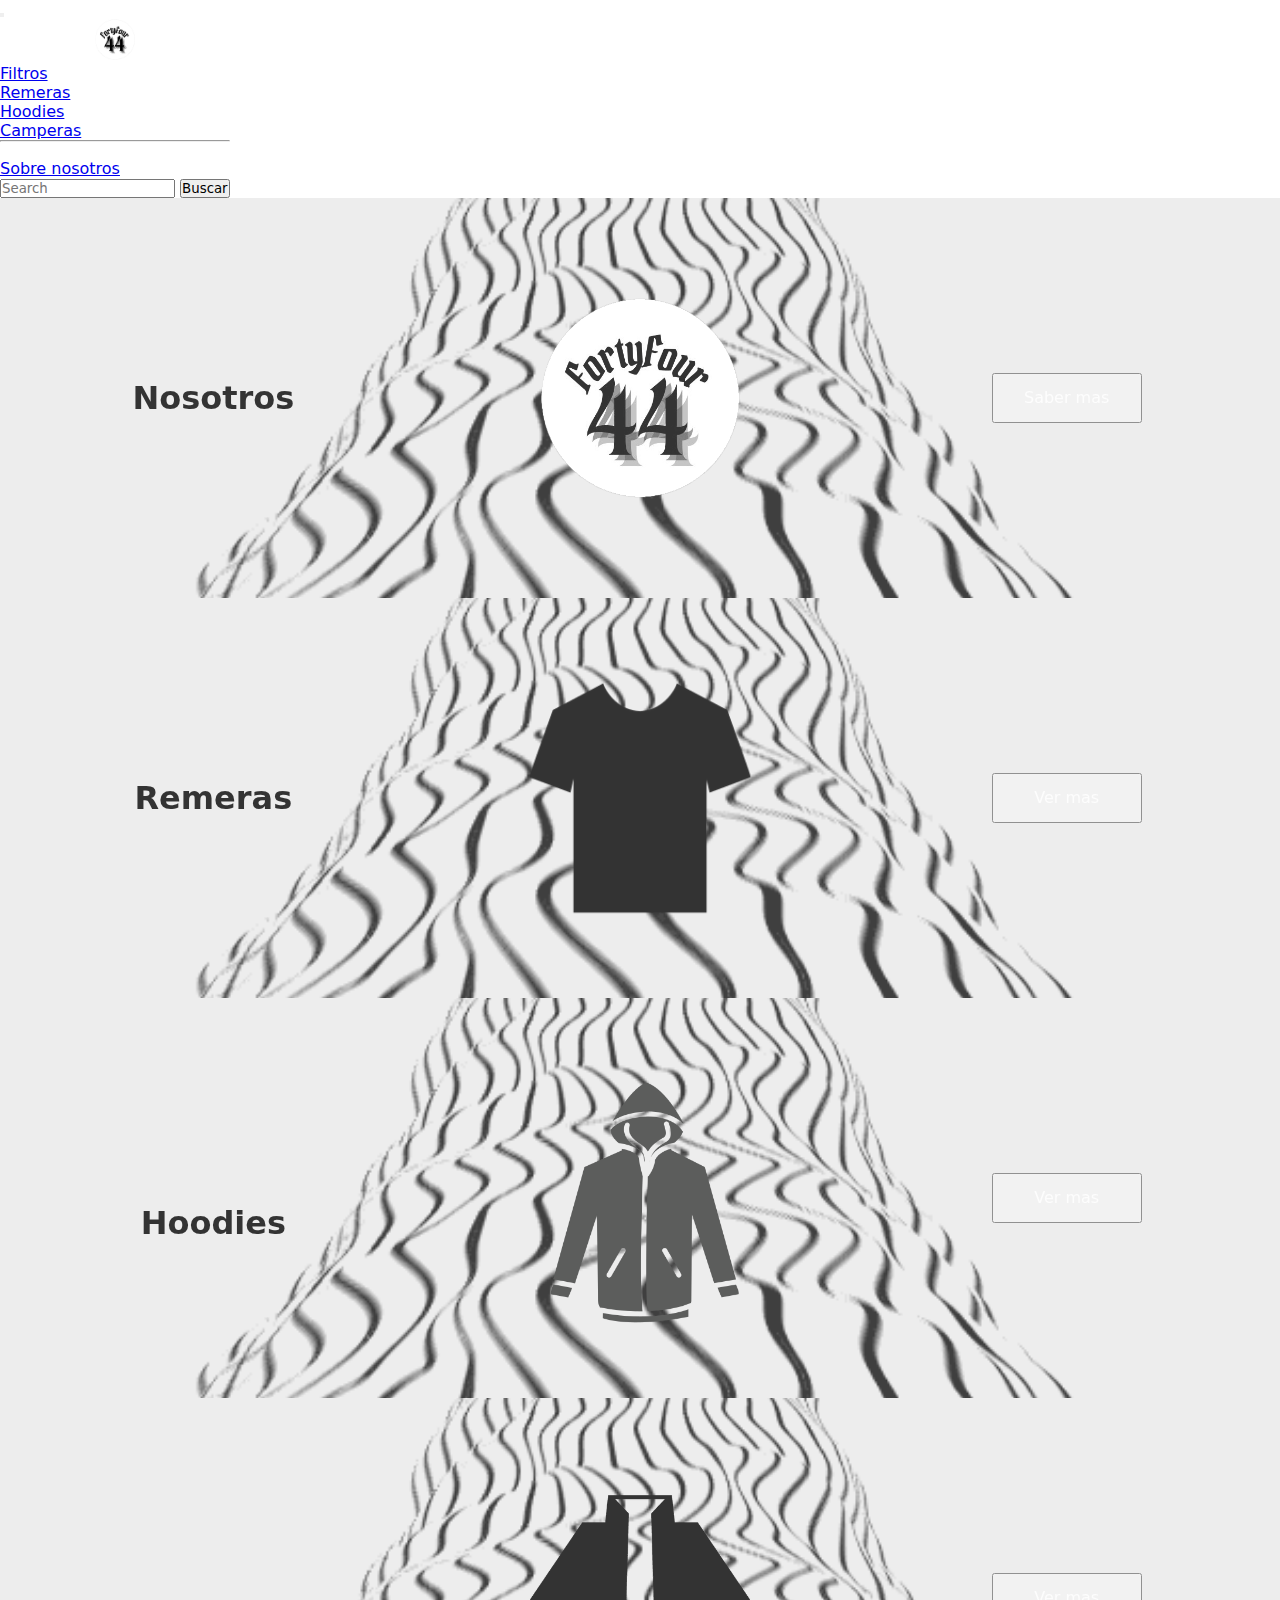
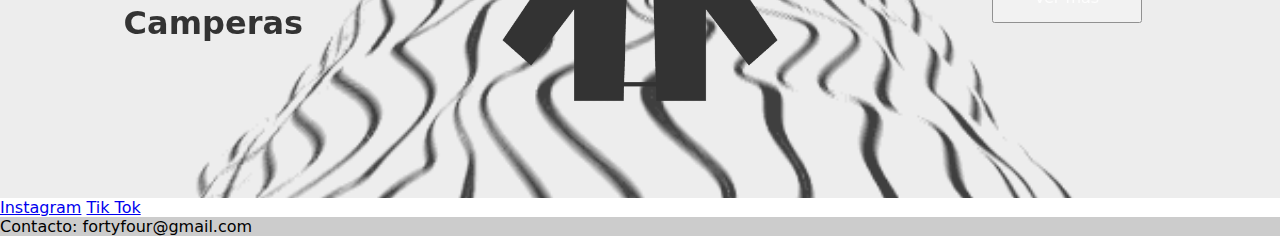
<file: index.html>
<!DOCTYPE html>
<html lang="en">
<head>
    <meta charset="UTF-8">
    <meta http-equiv="X-UA-Compatible" content="IE=edge">
    <meta name="viewport" content="width=device-width, initial-scale=1.0">
    <link rel="stylesheet" href="CSS/styles.css">
    <meta name="description" content="|Compra indumentaria| Prendas únicas con los mejores diseños y precios que vas a encontrar.">
    <meta name="keywords" content="Indumentaria, Hoodies, Remeras, Camperas, Ofertas, Oversize" >
    <link href="https://cdn.jsdelivr.net/npm/bootstrap@5.2.0-beta1/dist/css/bootstrap.min.css" rel="stylesheet" integrity="sha384-0evHe/X+R7YkIZDRvuzKMRqM+OrBnVFBL6DOitfPri4tjfHxaWutUpFmBp4vmVor" crossorigin="anonymous">
    <link rel="icon" href="Media/LogoSN.png">    
    <title>Home | Forty Four</title>
</head>
<body>
  <script src="https://cdn.jsdelivr.net/npm/@popperjs/core@2.11.5/dist/umd/popper.min.js" integrity="sha384-Xe+8cL9oJa6tN/veChSP7q+mnSPaj5Bcu9mPX5F5xIGE0DVittaqT5lorf0EI7Vk" crossorigin="anonymous"></script>
<script src="https://cdn.jsdelivr.net/npm/bootstrap@5.2.0/dist/js/bootstrap.min.js" integrity="sha384-ODmDIVzN+pFdexxHEHFBQH3/9/vQ9uori45z4JjnFsRydbmQbmL5t1tQ0culUzyK" crossorigin="anonymous"></script>
    <section>
        <header>
            <nav class="navbar navbar-expand-lg bg-light navbar navbar-dark bg-dark col-md-12 col-lg-12 col-es-12 col-elg-12">
                <div class="container-fluid">
                  
                  <button class="navbar-toggler" type="button" data-bs-toggle="collapse" data-bs-target="#navbarSupportedContent" aria-controls="navbarSupportedContent" aria-expanded="false" aria-label="Toggle navigation">
                    <span class="navbar-toggler-icon"></span>
                  </button>
                  <div class="collapse navbar-collapse" id="navbarSupportedContent">
                    <ul class="navbar-nav me-auto mb-2 mb-lg-0">
                      <div>
                        <a class="navbar-brand" href="index.html"><img src="Media/LogoSN.png"></a>
                      </div>
                      
                      <li class="nav-item dropdown">
                        <a class="nav-link dropdown-toggle" href="#" role="button" data-bs-toggle="dropdown" aria-expanded="true">
                          Filtros
                        </a>
                        <ul class="dropdown-menu">
                          <li><a class="dropdown-item" href="pages/Remeras.html">Remeras</a></li>
                          <li><a class="dropdown-item" href="pages/Hoodies.html">Hoodies</a></li>
                          <li><a class="dropdown-item" href="pages/Camperas.html">Camperas</a></li>
                          <li><hr class="dropdown-divider"></li>
                          <li><a class="dropdown-item" href="pages/Sobrenosotros.html">Sobre nosotros</a></li>
                        </ul>
                      </li>
                    
                    </ul>
                    <form class="d-flex" role="search">
                      <input class="form-control me-2" type="search" placeholder="Search" aria-label="Search">
                      <button class="btn btn-outline-success" type="submit">Buscar</button>
                    </form>
                  </div>
                </div>
              </nav>
        </header>

        
        
        <div class="SN">
            <h1>Nosotros</h1>
            
            
            <img src="Media/LogoSN.png" alt="Logo de Forty Four">
            <button type="button"  class="btn btn-info"><a href="pages/Sobrenosotros.html">Saber mas</a></button>

        </div>

        
        
        <div class="Remeras">
            <h2>Remeras</h2>
            <img src="Media/remeraico.png" alt="Remeras">
            <button type="button" class="btn btn-info"><a href="pages/Remeras.html">Ver mas</a></button>

              
        </div>



        <div class="Hoodies">
            <h3>Hoodies</h3>
            <img src="Media/hoodieicono.png" alt="Hoodies">
            <button type="button" class="btn btn-info"><a href="pages/Hoodies.html">Ver mas</a></button>

        </div>


        
        
        <div class="Camperas">
            <h4>Camperas</h4>
            <img src="Media/Camperaico.png" alt="Camperas">
            <button type="button" class="btn btn-info"><a href="pages/Camperas.html">Ver mas</a></button>

        </div>


        <footer class="bg-dark text-center text-white">
            <!-- Grid container -->
            <div class="container p-4 pb-0">
              <!-- Section: Social media -->
              <section class="mb-4">
                <!-- Facebook -->
                <a class="btn btn-outline-light btn-floating m-1" href="https://www.instagram.com/fortyfour.clot" role="button"
                  >Instagram<i class="fab fa-instagram"></i
                ></a>
          
                <!-- Twitter -->
                <a class="btn btn-outline-light btn-floating m-1" href="https://www.tiktok.com/@fortyfour.clothes" role="button"
                  >Tik Tok<i class="fab fa-twitter"></i
                ></a>
          
               
              <!-- Section: Social media -->
            </div>
            <!-- Grid container -->
          
            <!-- Copyright -->
            <div class="text-center p-4" style="background-color: rgba(0, 0, 0, 0.2);">
              Contacto:
              <a class="text-white">fortyfour@gmail.com</a>
            </div>
            <!-- Copyright -->
          </footer>





    </section>
</body>
</html>
</file>
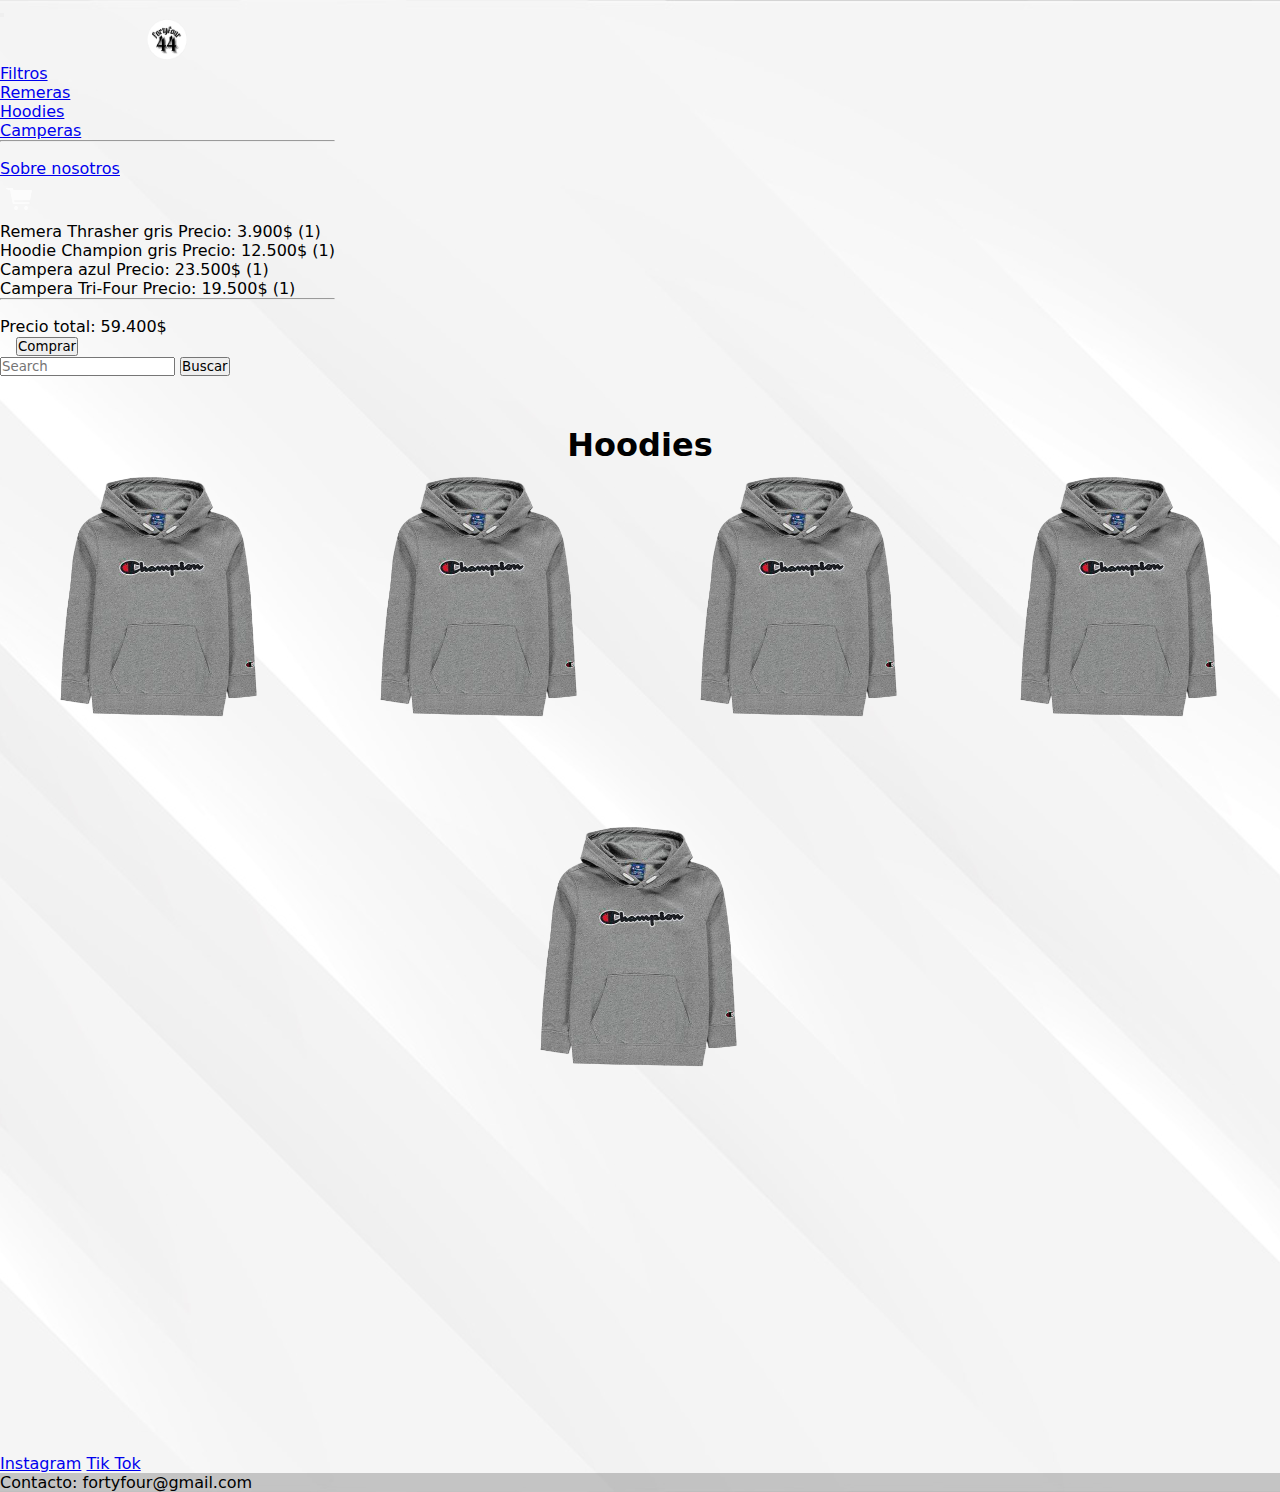
<file: pages/Hoodies.html>
<!DOCTYPE html>
<html lang="en">
<head>
    <meta charset="UTF-8">
    <meta http-equiv="X-UA-Compatible" content="IE=edge">
    <meta name="viewport" content="width=device-width, initial-scale=1.0">
    <meta name="description" content="|Compra Buzos| Buzos con diseños únicos y la mejor calidad que vas a encontrar.">
    <meta name="keywords" content="Buzos, Hoodies, indumentaria" >
    <link rel="stylesheet" href="../CSS/styles.css">
    <link href="https://cdn.jsdelivr.net/npm/bootstrap@5.2.0-beta1/dist/css/bootstrap.min.css" rel="stylesheet" integrity="sha384-0evHe/X+R7YkIZDRvuzKMRqM+OrBnVFBL6DOitfPri4tjfHxaWutUpFmBp4vmVor" crossorigin="anonymous">
    <link rel="icon" href="../Media/LogoSN.png">    
    <title>Hoodies | Forty Four</title>
</head>
<body class="b-seccion"> 
  <script src="https://cdn.jsdelivr.net/npm/@popperjs/core@2.11.5/dist/umd/popper.min.js" integrity="sha384-Xe+8cL9oJa6tN/veChSP7q+mnSPaj5Bcu9mPX5F5xIGE0DVittaqT5lorf0EI7Vk" crossorigin="anonymous"></script>
<script src="https://cdn.jsdelivr.net/npm/bootstrap@5.2.0/dist/js/bootstrap.min.js" integrity="sha384-ODmDIVzN+pFdexxHEHFBQH3/9/vQ9uori45z4JjnFsRydbmQbmL5t1tQ0culUzyK" crossorigin="anonymous"></script>
    <section class="PaginaRemeras">
        <header>
            <nav class="navbar navbar-expand-lg bg-light navbar navbar-dark bg-dark col-md-12 col-lg-12 col-es-12 col-elg-12">
                <div class="container-fluid">
                  
                  <button class="navbar-toggler" type="button" data-bs-toggle="collapse" data-bs-target="#navbarSupportedContent" aria-controls="navbarSupportedContent" aria-expanded="false" aria-label="Toggle navigation">
                    <span class="navbar-toggler-icon"></span>
                  </button>
                  <div class="collapse navbar-collapse" id="navbarSupportedContent">
                    <ul class="navbar-nav me-auto mb-2 mb-lg-0">
                      
                      <div>
                        <a class="navbar-brand" href="../index.html"><img src="../Media/LogoSN.png"></a>
                      </div>
                      <li class="nav-item dropdown">
                        <a id="filtros" class="nav-link dropdown-toggle" href="#" role="button" data-bs-toggle="dropdown" aria-expanded="true">
                          Filtros
                        </a>
                        <ul class="dropdown-menu">
                          <li><a class="dropdown-item" href="Remeras.html">Remeras</a></li>
                          <li><a class="dropdown-item" href="Hoodies.html">Hoodies</a></li>
                          <li><a class="dropdown-item" href="Camperas.html">Camperas</a></li>
                          <li><hr class="dropdown-divider"></li>
                          <li><a class="dropdown-item" href="Sobrenosotros.html">Sobre nosotros</a></li>
                        </ul>
                      </li>
                       <li class="nav-item dropdown">
                        <a class="nav-link dropdown-toggle"  data-bs-toggle="dropdown" aria-expanded="true">
                          <img src="../Media/Carrito.png">
                        </a>
                        <ul class="dropdown-menu">
                          <li><a class="dropdown-item" >Remera Thrasher gris Precio: 3.900$  (1)</a></li>
                          <li><a class="dropdown-item" >Hoodie Champion gris Precio: 12.500$  (1)</a></li>
                          <li><a class="dropdown-item">Campera azul Precio: 23.500$  (1)</a></li>
                          <li><a class="dropdown-item">Campera Tri-Four Precio: 19.500$  (1)</a></li>
                          <li><hr class="dropdown-divider"></li>
                          <li><a class="dropdown-item" >Precio total: 59.400$</a></li>
                          <button id="comprar" type="button" class="btn btn-success">Comprar</button>
                        </ul>
                      </li>
                    </ul>
                    <form class="d-flex" role="search">
                      <input class="form-control me-2" type="search" placeholder="Search" aria-label="Search">
                      <button class="btn btn-outline-success" type="submit">Buscar</button>
                    </form>
                  </div>
                </div>
              </nav>
        </header>

        <!--Catalogo-->
        <h1>Hoodies</h1>
        <div class="Seccion">
          <div class="card text-bg-dark">
            <img src="../Media/Hoodies.png" class="card-img" alt="...">
            <div class="card-img-overlay">
              <p class="card-title">Hoodie Champion gris</p>
              
              <p class="card-text">Precio: 12500$</p>
            </div>
            <button type="button" class="btn btn-light">Agregar al carrito</button>
          </div>
         
          <div class="card text-bg-dark">
            <img src="../Media/Hoodies.png" class="card-img" alt="...">
            <div class="card-img-overlay">
              <p class="card-title">Hoodie Champion gris</p>
              
              <p class="card-text">Precio: 12500$</p>
            </div>
            <button type="button" class="btn btn-light">Agregar al carrito</button>
          </div>
         

          <div class="card text-bg-dark">
            <img src="../Media/Hoodies.png" class="card-img" alt="...">
            <div class="card-img-overlay">
              <p class="card-title">Hoodie Champion gris</p>
              
              <p class="card-text">Precio: 12500$</p>
            </div>
            <button type="button" class="btn btn-light">Agregar al carrito</button>
          </div>
         

          <div class="card text-bg-dark">
            <img src="../Media/Hoodies.png" class="card-img" alt="...">
            <div class="card-img-overlay">
              <p class="card-title">Hoodie Champion gris</p>
              
              <p class="card-text">Precio: 12500$</p>
            </div>
            <button type="button" class="btn btn-light">Agregar al carrito</button>
          </div>
         

          <div class="card text-bg-dark">
            <img src="../Media/Hoodies.png" class="card-img" alt="...">
            <div class="card-img-overlay">
              <p class="card-title">Hoodie Champion gris</p>
              
              <p class="card-text">Precio: 12500$</p>
            </div>
            <button type="button" class="btn btn-light">Agregar al carrito</button>
          </div>
         
        </div>
        



                <!--Pie de la pagina-->
        
        


        <footer class="bg-dark text-center text-white">
            <!-- Grid container -->
            <div class="container p-4 pb-0">
              <!-- Section: Social media -->
              <section class="mb-4">
                <!-- Facebook -->
                <a class="btn btn-outline-light btn-floating m-1" href="https://www.instagram.com/fortyfour.clot" role="button"
                  >Instagram<i class="fab fa-instagram"></i
                ></a>
          
                <!-- Twitter -->
                <a class="btn btn-outline-light btn-floating m-1" href="https://www.tiktok.com/@fortyfour.clothes" role="button"
                  >Tik Tok<i class="fab fa-twitter"></i
                ></a>
          
               
              <!-- Section: Social media -->
            </div>
            <!-- Grid container -->
          
            <!-- Copyright -->
            <div class="text-center p-4" style="background-color: rgba(0, 0, 0, 0.2);">
              Contacto:
              <a class="text-white">fortyfour@gmail.com</a>
            </div>
            <!-- Copyright -->
          </footer>





    </section>
</body>
</html>
</file>
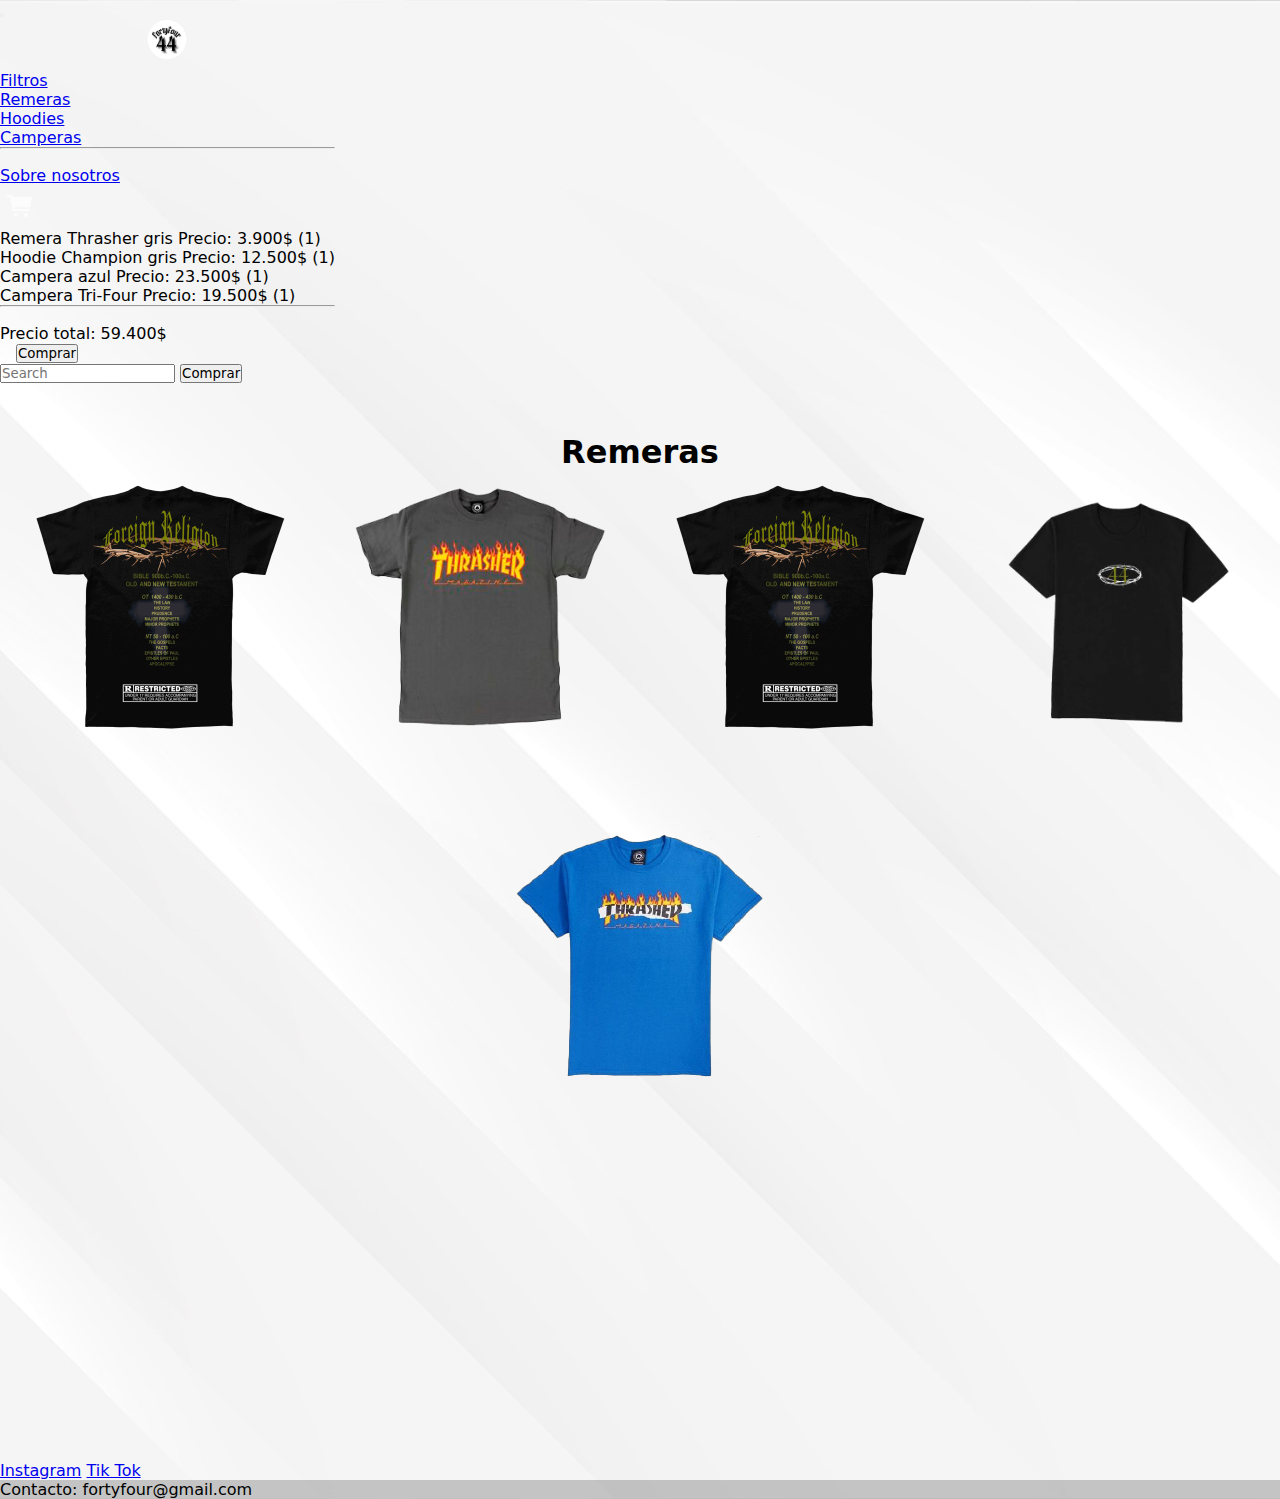
<file: pages/Remeras.html>
<!DOCTYPE html>
<html lang="en">
<head>
    <meta charset="UTF-8">
    <meta http-equiv="X-UA-Compatible" content="IE=edge">
    <meta name="viewport" content="width=device-width, initial-scale=1.0">
    <meta name="description" content="|Compra Remeras| Remeras con diseños únicos y la mejor calidad que vas a encontrar.">
    <meta name="keywords" content="Oversize, Remeras, T-Shirt, Indumentaria" >
    <link rel="stylesheet" href="../CSS/styles.css">
    <link href="https://cdn.jsdelivr.net/npm/bootstrap@5.2.0-beta1/dist/css/bootstrap.min.css" rel="stylesheet" integrity="sha384-0evHe/X+R7YkIZDRvuzKMRqM+OrBnVFBL6DOitfPri4tjfHxaWutUpFmBp4vmVor" crossorigin="anonymous">
    <link rel="icon" href="../Media/LogoSN.png">       
    <title>Remeras | Forty Four</title>
</head>
<body class="b-seccion">
  <script src="https://cdn.jsdelivr.net/npm/@popperjs/core@2.11.5/dist/umd/popper.min.js" integrity="sha384-Xe+8cL9oJa6tN/veChSP7q+mnSPaj5Bcu9mPX5F5xIGE0DVittaqT5lorf0EI7Vk" crossorigin="anonymous"></script>
<script src="https://cdn.jsdelivr.net/npm/bootstrap@5.2.0/dist/js/bootstrap.min.js" integrity="sha384-ODmDIVzN+pFdexxHEHFBQH3/9/vQ9uori45z4JjnFsRydbmQbmL5t1tQ0culUzyK" crossorigin="anonymous"></script>
    <section class="PaginaRemeras">
        <header>
            <nav class="navbar navbar-expand-lg bg-light navbar navbar-dark bg-dark col-md-12 col-lg-12 col-es-12 col-elg-12">
                <div class="container-fluid">
                  
                  <button class="navbar-toggler" type="button" data-bs-toggle="collapse" data-bs-target="#navbarSupportedContent" aria-controls="navbarSupportedContent" aria-expanded="false" aria-label="Toggle navigation">
                    <span class="navbar-toggler-icon"></span>
                  </button>
                  <div class="collapse navbar-collapse" id="navbarSupportedContent">
                    <ul class="navbar-nav me-auto mb-2 mb-lg-0">
                      <div>
                        <a class="navbar-brand" href="../index.html"><img src="../Media/LogoSN.png"></a>
                      </div>
                      
                      <li id="filtros" class="nav-item dropdown">
                        <a class="nav-link dropdown-toggle" href="#" role="button" data-bs-toggle="dropdown" aria-expanded="true">
                          Filtros
                        </a>
                        <ul class="dropdown-menu">
                          <li><a class="dropdown-item" href="Remeras.html">Remeras</a></li>
                          <li><a class="dropdown-item" href="Hoodies.html">Hoodies</a></li>
                          <li><a class="dropdown-item" href="Camperas.html">Camperas</a></li>
                          <li><hr class="dropdown-divider"></li>
                          <li><a class="dropdown-item" href="Sobrenosotros.html">Sobre nosotros</a></li>
                        </ul>
                      </li>

                      <li class="nav-item dropdown">
                        <a class="nav-link dropdown-toggle"  data-bs-toggle="dropdown" aria-expanded="true">
                          <img src="../Media/Carrito.png">
                        </a>
                        <ul class="dropdown-menu">
                          <li><a class="dropdown-item" >Remera Thrasher gris Precio: 3.900$  (1)</a></li>
                          <li><a class="dropdown-item" >Hoodie Champion gris Precio: 12.500$  (1)</a></li>
                          <li><a class="dropdown-item">Campera azul Precio: 23.500$  (1)</a></li>
                          <li><a class="dropdown-item">Campera Tri-Four Precio: 19.500$  (1)</a></li>
                          <li><hr class="dropdown-divider"></li>
                          <li><a class="dropdown-item" >Precio total: 59.400$</a></li>
                          <button id="comprar" type="button" class="btn btn-success">Comprar</button>
                        </ul>
                      </li>
                      
                    </ul>
                    <form class="d-flex" role="search">
                      <input class="form-control me-2" type="search" placeholder="Search" aria-label="Search">
                      <button class="btn btn-outline-success" type="submit">Comprar</button>
                    </form>
                  </div>
                </div>
              </nav>
        </header>

        <!--Catalogo-->
        <h1>Remeras</h1>
        <div class="Seccion">
          

          
          

          

          <div class="card text-bg-dark">
            <img src="../Media/Diseño.png" class="card-img" alt="...">
            <div class="card-img-overlay">
              <p class="card-title">Remera Foreign Religion</p>
              
              <p class="card-text">Precio: 3500$</p>
            </div>
            <button type="button" class="btn btn-light">Agregar al carrito</button>
            
          </div>

          <div class="card text-bg-dark">
            <img src="../Media/Remera4.png" class="card-img" alt="...">
            <div class="card-img-overlay">
              <p class="card-title">Remera Thrasher gris</p>
              
              <p class="card-text">Precio: 3900$</p>
            </div>
            <button type="button" class="btn btn-light">Agregar al carrito</button>
          </div>

          <div class="card text-bg-dark">
            <img src="../Media/Diseño.png" class="card-img" alt="...">
            <div class="card-img-overlay">
              <p class="card-title">Remera Foreign Religion</p>
              
              <p class="card-text">Precio: 3500$</p>
            </div>
            <button type="button" class="btn btn-light">Agregar al carrito</button>
          </div>

          <div class="card text-bg-dark">
            <img src="../Media/diseño2.png" class="card-img" alt="...">
            <div class="card-img-overlay">
              <p class="card-title">Remera Forty Religion</p>
              
              <p class="card-text">Precio: 3200$</p>
            </div>
            <button type="button" class="btn btn-light">Agregar al carrito</button>
          </div>

          <div class="card text-bg-dark">
            <img src="../Media/Remera3.png" class="card-img" alt="...">
            <div class="card-img-overlay">
              <p class="card-title">Remera Thrasher azul</p>
              
              <p class="card-text">Precio: 3500$</p>
            </div>
            <button type="button" class="btn btn-light">Agregar al carrito</button>
          </div>
         
        </div>
        
        



        
        <!--Pie de la pagina-->
        


        <footer class="bg-dark text-center text-white">
            <!-- Grid container -->
            <div class="container p-4 pb-0">
              <!-- Section: Social media -->
              <section class="mb-4">
                <!-- Facebook -->
                <a class="btn btn-outline-light btn-floating m-1" href="https://www.instagram.com/fortyfour.clot" role="button"
                  >Instagram<i class="fab fa-instagram"></i
                ></a>
          
                <!-- Twitter -->
                <a class="btn btn-outline-light btn-floating m-1" href="https://www.tiktok.com/@fortyfour.clothes" role="button"
                  >Tik Tok<i class="fab fa-twitter"></i
                ></a>
          
               
              <!-- Section: Social media -->
            </div>
            <!-- Grid container -->
          
            <!-- Copyright -->
            <div class="text-center p-4" style="background-color: rgba(0, 0, 0, 0.2);">
              Contacto:
              <a class="text-white">fortyfour@gmail.com</a>
            </div>
            <!-- Copyright -->
          </footer>





    </section>
</body>
</html>
</file>
<file: CSS/styles.css>
@charset "UTF-8";
* {
  margin: 0%;
  padding: 0%;
  font-family: system-ui, -apple-system, BlinkMacSystemFont, "Segoe UI", Roboto, Oxygen, Ubuntu, Cantarell, "Open Sans", "Helvetica Neue", sans-serif;
}

/*Alineación*/
/*Mixins*/
body {
  /*Pagina principal*/
}
body nav {
  display: flex;
  flex-direction: row;
  align-content: center;
}
body nav #filtros {
  margin-top: 7px;
}
body nav #comprar {
  margin-left: 16px;
}
body nav div {
  justify-self: center;
  align-self: center;
}
body nav div img {
  width: 40px;
}

.SN, .Camperas, .Hoodies, .Remeras {
  background-image: url(../Media/fondosn.gif);
  background-size: cover;
  background-position-x: center;
  background-position-y: center;
  display: grid;
  grid-template-columns: 1fr 1fr 1fr;
  grid-template-areas: "h1 img button";
  background-color: #888888;
  height: 400px;
  filter: opacity(80%);
}
.SN:hover, .Camperas:hover, .Hoodies:hover, .Remeras:hover {
  filter: opacity(100%);
  transition: text 2s;
}
.SN:hover h1, .Camperas:hover h1, .Hoodies:hover h1, .Remeras:hover h1 {
  text-decoration: underline;
}
.SN h1, .Camperas h1, .Hoodies h1, .Remeras h1 {
  grid-area: h1;
  align-self: center;
  justify-self: center;
  font-size: xx-large;
  padding: 0%;
}
.SN img, .Camperas img, .Hoodies img, .Remeras img {
  grid-area: img;
  width: 200px;
  justify-self: center;
  align-self: center;
  grid-area: img;
}
.SN img:hover, .Camperas img:hover, .Hoodies img:hover, .Remeras img:hover {
  -webkit-animation-name: SN;
          animation-name: SN;
  -webkit-animation-duration: 2s;
          animation-duration: 2s;
}
.SN button, .Camperas button, .Hoodies button, .Remeras button {
  grid-area: button;
  width: 150px;
  height: 50px;
  justify-self: center;
  align-self: center;
}
.SN button:hover, .Camperas button:hover, .Hoodies button:hover, .Remeras button:hover {
  -webkit-animation-name: botones;
          animation-name: botones;
  -webkit-animation-duration: 2s;
          animation-duration: 2s;
}
.SN button a, .Camperas button a, .Hoodies button a, .Remeras button a {
  color: #FCFCFC;
  text-decoration: none;
  font-size: larger;
}

.Remeras {
  background-color: #666f88;
  grid-template-areas: "h2 img button";
  transition: text 2s;
}
.Remeras:hover {
  transition: text 2s;
}
.Remeras:hover h2 {
  text-decoration: underline;
}
.Remeras h2 {
  grid-area: h2;
  align-self: center;
  justify-self: center;
  font-size: xx-large;
}
.Remeras img {
  grid-area: img;
  width: 250px;
  grid-area: img;
}
.Remeras img:hover {
  -webkit-animation-name: remeras;
          animation-name: remeras;
  -webkit-animation-duration: 2s;
          animation-duration: 2s;
}
.Remeras button {
  grid-area: button;
  width: 150px;
  height: 50px;
  justify-self: center;
  align-self: center;
}
.Remeras button:hover {
  -webkit-animation-name: botones;
          animation-name: botones;
  -webkit-animation-duration: 2s;
          animation-duration: 2s;
}

.Hoodies {
  background-color: #788199;
  grid-template-areas: "h3 img button";
  transition: text 2s;
}
.Hoodies:hover {
  transition: text 2s;
}
.Hoodies:hover h3 {
  text-decoration: underline;
}
.Hoodies h3 {
  grid-area: h3;
  align-self: center;
  justify-self: center;
  font-size: xx-large;
}
.Hoodies img {
  grid-area: img;
  transition: width 2s, height 2s;
  width: 300px;
}
.Hoodies img:hover {
  -webkit-animation-name: fotos;
          animation-name: fotos;
  -webkit-animation-duration: 2s;
          animation-duration: 2s;
}
.Hoodies button {
  grid-area: button;
  width: 150px;
  height: 50px;
  justify-self: center;
  align-self: center;
}
.Hoodies button:hover {
  -webkit-animation-name: botones;
          animation-name: botones;
  -webkit-animation-duration: 2s;
          animation-duration: 2s;
}

.Camperas {
  background-color: #65727c;
  grid-template-areas: "h4 img button";
  transition: text 2s;
}
.Camperas:hover {
  transition: text 2s;
}
.Camperas:hover h4 {
  text-decoration: underline;
}
.Camperas h4 {
  grid-area: h4;
  align-self: center;
  justify-self: center;
  font-size: xx-large;
}
.Camperas img {
  grid-area: img;
  width: 300px;
}
.Camperas img:hover {
  -webkit-animation-name: fotos;
          animation-name: fotos;
  -webkit-animation-duration: 2s;
          animation-duration: 2s;
}
.Camperas button {
  grid-area: button;
  width: 150px;
  height: 50px;
  justify-self: center r;
  align-self: center;
}

/*Pagina de remeras, buzos y camperas*/
h1 {
  text-align: center;
  padding: 50px;
}
h1:hover {
  text-decoration: underline;
}

.b-seccion {
  background-image: url(../Media/fondoseccion.jpg);
  background-size: cover;
  background-position-x: center;
  background-position-y: center;
}
.b-seccion .Seccion {
  display: flex;
  flex-direction: row;
  flex-wrap: wrap;
  justify-content: space-around;
  margin-bottom: 120px;
  margin-top: 120px;
}
.b-seccion .Seccion div {
  display: flex;
  justify-content: center;
  align-content: center;
  flex-wrap: wrap;
  width: 275px;
  height: 300px;
  border-radius: 5px;
  margin-bottom: 50px;
  border-style: inherit;
  font-size: 0px;
}
.b-seccion .Seccion div:hover button {
  visibility: visible;
}
.b-seccion .Seccion div button {
  visibility: hidden;
}
.b-seccion .Seccion div:hover {
  font-size: 20px;
}
.b-seccion .Seccion div:hover img {
  filter: blur(2px);
}
.b-seccion .Seccion div img {
  width: 250px;
  filter: blur(0px);
}
.b-seccion .Seccion div img:hover {
  filter: blur(2px);
}

/*Sobrenosotros.html*/
/*Sobrenosotros*/
.Sobrenosotros {
  background-image: url(../Media/fondoseccion.jpg);
  background-size: cover;
  background-position-x: center;
  background-position-y: center;
  display: flex;
  flex-direction: column;
  justify-content: center;
  align-content: center;
  align-items: center;
}
.Sobrenosotros h1 {
  margin-top: 50px;
  font-size: 50px;
  text-align: center;
}
.Sobrenosotros h1:hover {
  text-decoration: underline;
}
.Sobrenosotros p {
  font-size: 20px;
  padding: 100px;
}
.Sobrenosotros div {
  text-align: center;
}
.Sobrenosotros div img {
  width: 500px;
  text-align: center;
  filter: drop-shadow(5px 5px 5px);
  filter: blur(2px);
  margin-bottom: 100px;
}
.Sobrenosotros div img:hover {
  filter: blur(0px);
}

h2 {
  text-align: center;
  font-size: 50px;
}
h2:hover {
  text-decoration: underline;
}
h2 h1 {
  margin-top: 50px;
  font-size: 25px;
  text-align: center;
}
h2 h1:hover {
  text-decoration: underline;
}

h3 {
  margin-top: 50px;
  font-size: 25px;
  text-align: center;
}
h3:hover {
  text-decoration: underline;
}

h4 {
  margin-top: 50px;
  font-size: 25px;
  text-align: center;
}
h4:hover {
  text-decoration: underline;
}

/*Animaciones*/
@-webkit-keyframes fotos {
  0% {
    width: 300px;
  }
  100% {
    width: 350px;
  }
}
@keyframes fotos {
  0% {
    width: 300px;
  }
  100% {
    width: 350px;
  }
}
@-webkit-keyframes SN {
  0% {
    width: 200px;
  }
  100% {
    width: 250px;
  }
}
@keyframes SN {
  0% {
    width: 200px;
  }
  100% {
    width: 250px;
  }
}
@-webkit-keyframes remeras {
  0% {
    width: 250px;
  }
  100% {
    width: 300px;
  }
}
@keyframes remeras {
  0% {
    width: 250px;
  }
  100% {
    width: 300px;
  }
}
@-webkit-keyframes botones {
  0% {
    filter: drop-shadow(0px 0px 0px);
  }
  100% {
    filter: drop-shadow(5px 5px 5px);
  }
}
@keyframes botones {
  0% {
    filter: drop-shadow(0px 0px 0px);
  }
  100% {
    filter: drop-shadow(5px 5px 5px);
  }
}
/*Version pequeña*/
@media screen and (max-width: 575px) {
  .b-seccion .Seccion div img {
    width: 175px;
  }
}
/*Version mobile*/
@media screen and (max-width: 700px) {
  body .SN, body .Remeras, body .Hoodies, body .Camperas {
    filter: opacity(80%);
    font-size: small;
  }
  body .SN:hover, body .Remeras:hover, body .Hoodies:hover, body .Camperas:hover {
    filter: opacity(100%);
    transition: text 2s;
  }
  body .SN:hover h1, body .Remeras:hover h1, body .Hoodies:hover h1, body .Camperas:hover h1 {
    text-decoration: underline;
  }
  body .SN h1, body .Remeras h1, body .Hoodies h1, body .Camperas h1 {
    font-size: 22px;
  }
  body .SN img, body .Remeras img, body .Hoodies img, body .Camperas img {
    grid-area: img;
    width: 75px;
    margin: 0%;
  }
  body .SN img:hover, body .Remeras img:hover, body .Hoodies img:hover, body .Camperas img:hover {
    transition: none;
    -webkit-animation: none;
            animation: none;
  }
  body .SN button, body .Remeras button, body .Hoodies button, body .Camperas button {
    grid-area: button;
    width: 70px;
    height: 60px;
    justify-self: center;
    align-self: center;
  }
  body .SN button:hover, body .Remeras button:hover, body .Hoodies button:hover, body .Camperas button:hover {
    transition: none;
    -webkit-animation: none;
            animation: none;
  }
  body .SN button a, body .Remeras button a, body .Hoodies button a, body .Camperas button a {
    color: #FCFCFC;
    text-decoration: none;
    font-size: smaller;
  }
  body .Remeras {
    background-color: #666f88;
    grid-template-areas: "h2 img button";
    transition: text 2s;
  }
  body .Remeras:hover {
    transition: text 2s;
  }
  body .Remeras:hover h2 {
    text-decoration: underline;
  }
  body .Remeras h2 {
    grid-area: h2;
    align-self: center;
    justify-self: center;
    font-size: 22px;
  }
  body .Remeras img {
    grid-area: img;
    width: 75px;
  }
  body .Remeras img:hover {
    transition: none;
    -webkit-animation: none;
            animation: none;
  }
  body .Remeras button {
    grid-area: button;
    width: 70px;
    height: 60px;
    justify-self: center;
    align-self: center;
  }
  body .Remeras button:hover {
    transition: none;
    -webkit-animation: none;
            animation: none;
  }
  body .Hoodies {
    background-color: #788199;
    grid-template-areas: "h3 img button";
    transition: text 2s;
  }
  body .Hoodies:hover {
    transition: text 2s;
  }
  body .Hoodies:hover h3 {
    text-decoration: underline;
  }
  body .Hoodies h3 {
    grid-area: h3;
    align-self: center;
    justify-self: center;
    font-size: 22px;
  }
  body .Hoodies img {
    grid-area: img;
    width: 75px;
  }
  body .Hoodies img:hover {
    transition: none;
    -webkit-animation: none;
            animation: none;
  }
  body .Hoodies button {
    grid-area: button;
    width: 70px;
    height: 60px;
    justify-self: center;
    align-self: center;
  }
  body .Hoodies button:hover {
    transition: none;
    -webkit-animation: none;
            animation: none;
  }
  body .Camperas {
    background-color: #65727c;
    grid-template-areas: "h4 img button";
    transition: text 2s;
  }
  body .Camperas:hover {
    transition: text 2s;
  }
  body .Camperas:hover h4 {
    text-decoration: underline;
  }
  body .Camperas h4 {
    grid-area: h4;
    align-self: center;
    justify-self: center;
    font-size: 22px;
  }
  body .Camperas img {
    grid-area: img;
    grid-area: img;
    width: 75px;
  }
  body .Camperas img:hover {
    transition: none;
    -webkit-animation: none;
            animation: none;
  }
  body .Camperas button {
    grid-area: button;
    width: 70px;
    height: 60px;
    justify-self: center;
    align-self: center;
  }
  body .Camperas button:hover {
    transition: none;
    -webkit-animation: none;
            animation: none;
  }
  .Seccion {
    display: flex;
    flex-direction: row;
    justify-content: space-around;
    margin-top: 10px;
    margin-bottom: 50px;
    flex-wrap: wrap;
  }
  .Sobrenosotros h1 {
    margin-top: 50px;
    font-size: 25px;
    text-align: center;
  }
  .Sobrenosotros h1:hover {
    text-decoration: underline;
  }
  .Sobrenosotros p {
    font-size: 20px;
    padding: 20px;
  }
  .Sobrenosotros div img {
    width: 300px;
    margin-left: 50px;
    margin-bottom: 200px;
    border: #0C0B0B;
    filter: drop-shadow(5px 5px 5px);
    filter: blur(2px);
    box-sizing: 1px;
    border-radius: 5px;
  }
  .Sobrenosotros div img:hover {
    filter: blur(0px);
  }
  .Sobrenosotros h2 {
    text-align: center;
    font-size: 50px;
  }
  .Sobrenosotros h2:hover {
    text-decoration: underline;
  }
  .Sobrenosotros .contacto {
    justify-content: center;
    width: 200px;
    margin: 50px;
  }
}/*# sourceMappingURL=styles.css.map */
</file>
